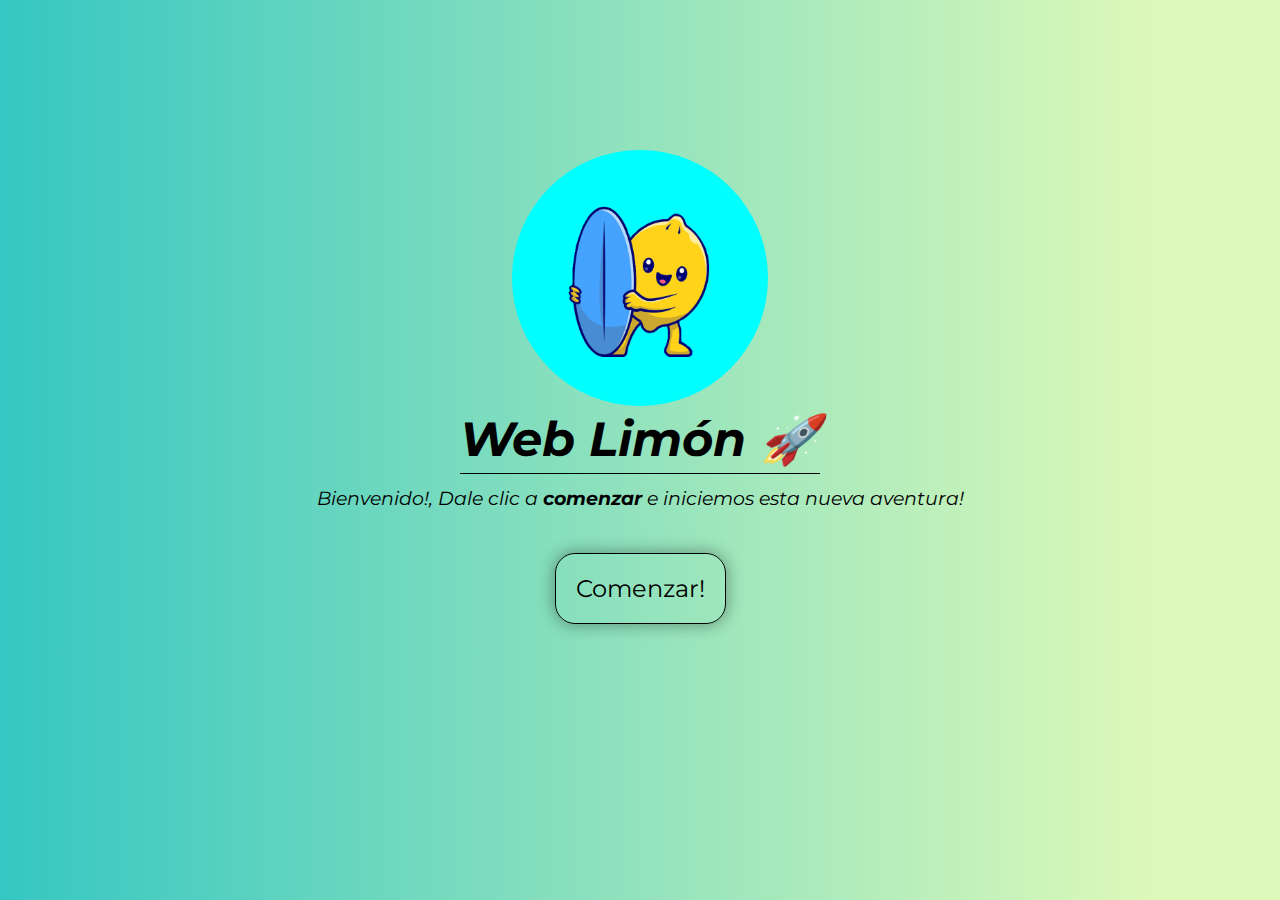
<file: index.html>
<!DOCTYPE html>
<html lang="es">
<head>
    <meta charset="UTF-8">
    <meta name="viewport" content="width=device-width, initial-scale=1.0">
    <link rel="shortcut icon" href="src/iconlemon.ico" type="image/x-icon" />
    <!-- CSS -->
     <link rel="stylesheet" href="index.css">
    <title>🚀 Start!</title>
</head>
<body>
    <div class="container">
        <img src="src/limon-cuadradon.png" alt="Imagen Limón.">
        <h2>Web Limón 🚀</h2>
        <p>Bienvenido!, Dale clic a <strong>comenzar</strong> e iniciemos esta nueva aventura!</p>
        <a href="src/start.html">Comenzar!</a>
    </div>
</body>
</html>
</file>
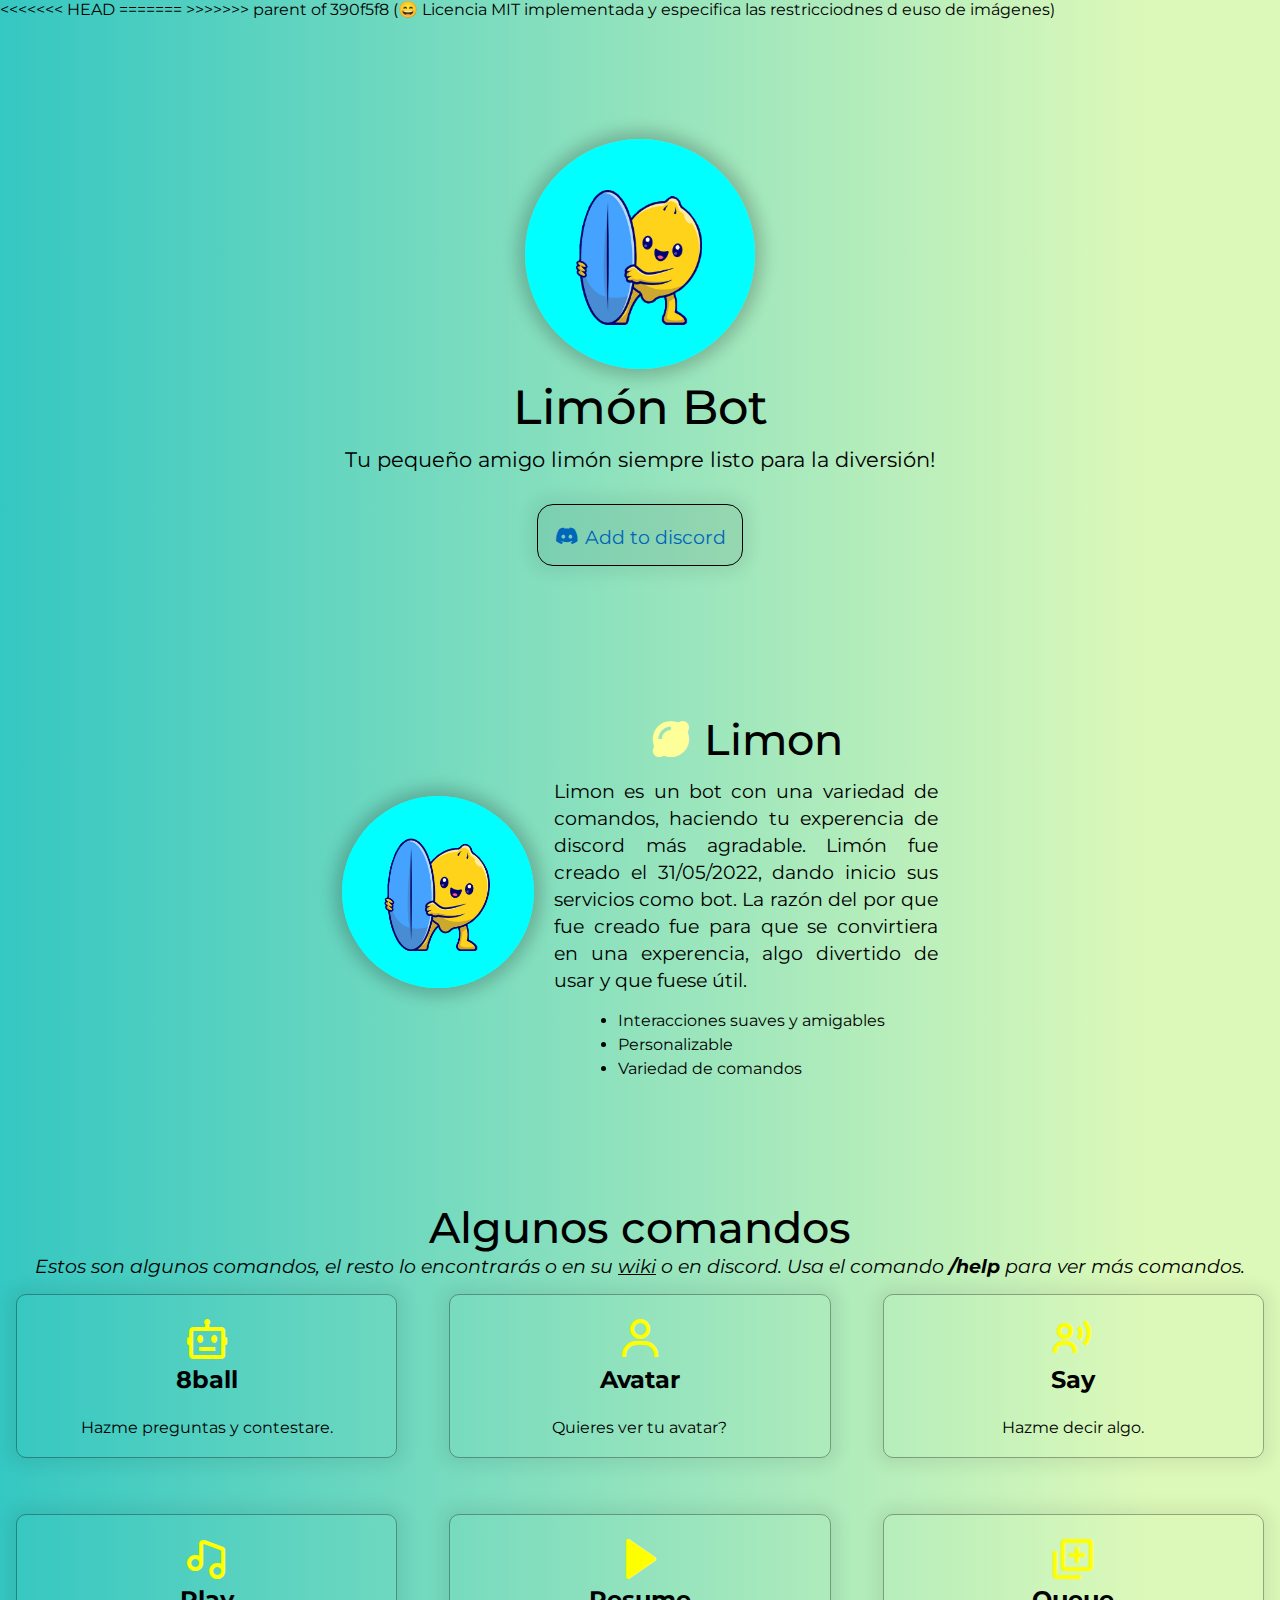
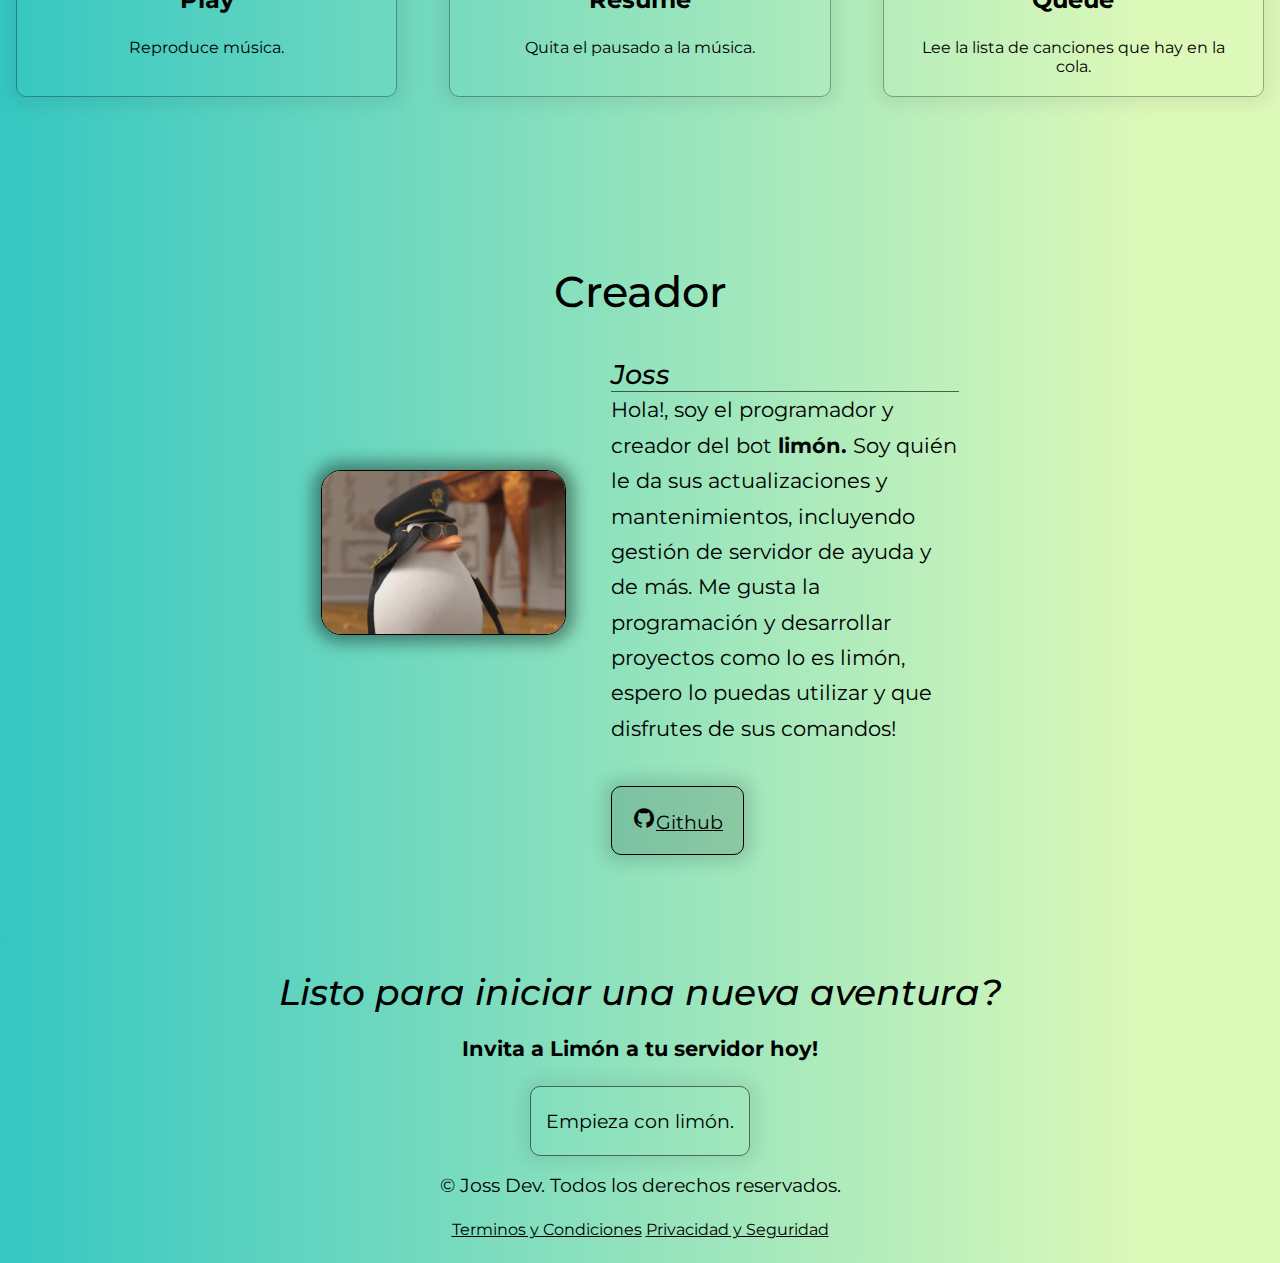
<file: src/start.html>
<!DOCTYPE html>
<html lang="es">
  <head>
    <meta charset="UTF-8" />
    <meta name="viewport" content="width=device-width, initial-scale=1.0" />
<<<<<<< HEAD
    <!-- Dev / Owner -->
    <meta name="author" content="Joss Dev" />
    <meta name="projects" content="github/ScriptJoss" />

=======
>>>>>>> parent of 390f5f8 (😄 Licencia MIT implementada y especifica las restricciodnes d euso de imágenes)
    <!-- Style -->
    <link rel="stylesheet" href="start.css" />
    <!-- Icons -->
    <link rel="shortcut icon" href="iconlemon.ico" type="image/x-icon" />
    <link
      href="https://unpkg.com/boxicons@2.1.4/css/boxicons.min.css"
      rel="stylesheet"
    />
    <title>🍋 Limón</title>
  </head>
  <body>
    <!-- Home -->
    <div class="container">
      <section class="home">
        <img src="limon-cuadradon.png" alt="" />
        <h1>Limón Bot</h1>
        <p>Tu pequeño amigo limón siempre listo para la diversión!</p>
        <a
          href="https://discord.com/oauth2/authorize?client_id=981211132800925736" target="_blank"
          ><i class="bx bxl-discord-alt"></i> Add to discord</a
        >
      </section>

      <!-- About bot -->
      <section class="bot">
        <img src="limon-cuadradon.png" alt="" />
        <div class="bot-texts">
          <h2><i class="bx bxs-lemon" style="color: #ff9"></i> Limon</h2>
          <p>
            Limon es un bot con una variedad de comandos, haciendo tu experencia
            de discord más agradable. Limón fue creado el 31/05/2022, dando
            inicio sus servicios como bot. La razón del por que fue creado fue
            para que se convirtiera en una experencia, algo divertido de usar y
            que fuese útil.
          </p>
          <div class="bot-list">
            <!-- Lista simple -->
            <li>Interacciones suaves y amigables</li>
            <li>Personalizable</li>
            <li>Variedad de comandos</li>
          </div>
        </div>
      </section>

      <!-- Commands -->
      <main class="commands">
        <h2>Algunos comandos</h2>
        <p>
          Estos son algunos comandos, el resto lo encontrarás o en su
          <a href="#wiki">wiki</a> o en discord. Usa el comando
          <strong>/help</strong> para ver más comandos.
        </p>
        <div class="commands-container">
          <div class="commands-box">
            <i class="bx bx-bot" style="color: #ff0"></i>
            <h4>8ball</h4>
            <p>Hazme preguntas y contestare.</p>
          </div>
          <div class="commands-box">
            <i class="bx bx-user" style="color: #ff0"></i>
            <h4>Avatar</h4>
            <p>Quieres ver tu avatar?</p>
          </div>
          <div class="commands-box">
            <i class="bx bx-user-voice" style="color: #ff0"></i>
            <h4>Say</h4>
            <p>Hazme decir algo.</p>
          </div>
          <div class="commands-box">
            <i class="bx bx-music" style="color: #ff0"></i>
            <h4>Play</h4>
            <p>Reproduce música.</p>
          </div>
          <div class="commands-box">
            <i class="bx bxs-right-arrow" style="color: #ff0"></i>
            <h4>Resume</h4>
            <p>Quita el pausado a la música.</p>
          </div>
          <div class="commands-box">
            <i class="bx bx-add-to-queue" style="color: #ff0"></i>
            <h4>Queue</h4>
            <p>Lee la lista de canciones que hay en la cola.</p>
          </div>
        </div>
      </main>
      <!-- About creator -->
      <section class="creator">
        <h2>Creador</h2>
        <div class="container-creator">
          <img src="josself.png" alt="Joss img" />
          <div class="container-creator-texts">
            <h4>Joss</h4>
            <p>
              Hola!, soy el programador y creador del bot
              <strong>limón.</strong> Soy quién le da sus actualizaciones y
              mantenimientos, incluyendo gestión de servidor de ayuda y de más.
              Me gusta la programación y desarrollar proyectos como lo es limón,
              espero lo puedas utilizar y que disfrutes de sus comandos!
            </p>
            <a href="https://github.com/ScriptJoss" target="_blank"
              ><i class="bx bxl-github" style="color: #000"></i>Github</a
            >
          </div>
        </div>
      </section>

      <!-- Footer -->
      <footer class="footer">
        <h3>Listo para iniciar una nueva aventura?</h3>
        <h4>Invita a Limón a tu servidor hoy!</h4>
        <a
          href="https://discord.com/oauth2/authorize?client_id=981211132800925736" target="_blank"
          >Empieza con limón.</a
        >
        <p>&copy; Joss Dev. Todos los derechos reservados.</p>
      </footer>
      <!-- Links -->
      <section class="links">
        <a href="#terminos">Terminos y Condiciones</a>
        <a href="#privacidad">Privacidad y Seguridad</a>
      </section>
    </div>
  </body>
</html>

<!-- 
Faltante:
- Terminar los links, es decir configurarlos y darles estilo. 
- Ajustarlo a todas las pantallas.

-->
</file>
<file: index.css>
/* Fonts */
@import url('https://fonts.googleapis.com/css2?family=Montserrat:ital,wght@0,100..900;1,100..900&display=swap');
@import url('https://fonts.googleapis.com/css2?family=Montserrat:ital,wght@0,100..900;1,100..900&family=Poppins:ital,wght@0,100;0,200;0,300;0,400;0,500;0,600;0,700;0,800;0,900;1,100;1,200;1,300;1,400;1,500;1,600;1,700;1,800;1,900&display=swap');

*{
    margin: 0;
    padding: 0;
    box-sizing: border-box;
}

body{
    background: linear-gradient(90deg, rgba(53, 199, 194, 1) 0%, rgba(221, 249, 185, 1) 90%);
    font-family: 'Montserrat', 'Poppins', sans-serif;
}

.container{
    display: flex;
    flex-direction: column;
    align-items: center;
    justify-content: center;
    max-width: 100%;
    margin-top: 150px;
}

.container img{
    max-width: 20%;
    max-height: 20%;
    border-radius: 50%;
}

.container > h2{
    font-style: italic;
    font-size: 3rem;
    border-bottom: 1px solid #000;
    line-height: 1.4;
}

.container > p{
    font-size: 1.2rem;
    line-height: 1.5;
    margin: 10px;
    font-style: italic;
}

.container > a{
    margin: 30px;
    padding: 20px;
    border: 1px solid #000;
    font-size: 1.5rem;
    text-decoration: none;
    color: #000;
    box-shadow: 0px 0px 1rem 0.1rem #0005;
    border-radius: 20px;
    animation: float 3s ease-in-out infinite;
}

@keyframes float {
    0% {
        transform:  translateY(0);
    }
    50% {
        transform: translateY(-10px);
    }

    100%{
        transform: translateY(0);
    }
}
</file>
<file: src/start.css>
/* Fonts */
@import url('https://fonts.googleapis.com/css2?family=Montserrat:ital,wght@0,100..900;1,100..900&display=swap');
@import url('https://fonts.googleapis.com/css2?family=Montserrat:ital,wght@0,100..900;1,100..900&family=Poppins:ital,wght@0,100;0,200;0,300;0,400;0,500;0,600;0,700;0,800;0,900;1,100;1,200;1,300;1,400;1,500;1,600;1,700;1,800;1,900&display=swap');

*{
    margin: 0;
    padding: 0;
    box-sizing: border-box;
}

body{
    background: linear-gradient(90deg, rgba(53, 199, 194, 1) 0%, rgba(221, 249, 185, 1) 90%);
    font-family: 'Montserrat', 'Poppins', sans-serif;
    min-height: 100vh;
}

/* Home */
.container{
    margin-top: 120px;
}

.home{
    display: flex;
    justify-content: center;
    align-items: center;
    text-align: center;
    flex-direction: column;
    margin-bottom: 100px;
}

.home > h1{
    font-size: 3rem;
    line-height: 1.2;
    margin: 10px;
    font-weight: 500;
}

.home > p{
    font-size: 1.3rem;
}

.home > a{
    margin: 1rem;
    border: 1px solid #000;
    padding: 1rem;
    color: #06b;
    border-radius: 1rem;
    font-size: 1.2rem;
    text-decoration: none;
    background-color: #0011;
    transition: .5s all ease-in-out;
    animation: float 3s ease-in-out infinite;
    margin-top: 2rem;
    box-shadow: 0px 0px 1rem 0.5rem #0001;
}

.home > a > i{
    font-size: 1.6rem;
    position: relative;
    top: 3.5px;
}

.home > img{
    max-width: 18%;
    animation: slider 2s ease-in-out;
    transition: 1s all ease-in-out;
    border-radius: 50%;
    box-shadow: 0px 0px 1rem .5rem #0003;
}

/* Bot */

.bot{
    margin-top: 120px;
    display: flex;
    align-items: center;
    justify-content: center;
    gap: 20px;
    margin-bottom: 100px;
}

.bot-texts{
    max-width: 30%;
    line-height: 1.4;
    display: flex;
    flex-direction: column;
    text-align: justify;
}

.bot-texts > h2{
    margin: 0.5rem;
    font-size: 2.7rem;
    font-weight: 500;
    text-align: center;
}

.bot-texts > p{
    font-size: 1.2rem;
}

.bot-texts > h2 > i{
    position: relative;
    top: 3.5px;
}

.bot-list{
    margin-top: 1rem;
    position: relative;
    left: 4em;
    line-height: 1.5;
}

.bot img{
    max-width: 15%;
    height: auto;
    border-radius: 50%;
    box-shadow: 0px 0px 1rem .5rem #0003;


}

/* Comandos */

.commands{
    margin-top: 120px;
}

.commands > p{
    font-size: 1.2rem;
    text-align: center;
    font-style: italic;
}

.commands > p > a{
    color: #000;
}

.commands-container {
    display: grid;
    grid-template-columns: repeat(3, 1fr);
    gap: 20px;
}

.commands-box {
    border: 1.7px solid #0005;
    margin: 1rem;
    max-width: 100%;
    padding: 20px;
    margin-bottom: 20px;
    border-radius: 10px;
    box-shadow: 0px 0px 1rem 0.5rem #0001;
    text-align: center;
}

.commands-box > i {
    font-size: 3rem;
    margin-bottom: 10px;
    color: #ff6b6b;
}

.commands-box > h4 {
    font-size: 1.5rem;
    position: relative;
    bottom: 0.5rem;
}

.commands-box > p {
    text-align: center;
    margin-top: 1rem;
}

.commands > h2 {
    font-size: 2.7rem;
    font-weight: 500;
    text-align: center;
}


/* Creator */

.creator{
    margin-top: 120px;
    height: 100%;
    padding: 20px;
}

.container-creator{
    display: flex;
    align-items: center;
    justify-content: center;
    gap: 20px;
    margin: 40px;
}

.creator > h2{
    margin: 0.5rem;
    font-size: 2.7rem;
    font-weight: 500;
    text-align: center;
}

.creator > p{
    font-size: 1.2rem;
}

.container-creator img{
    border-radius: 20px;
    border: 1px solid #000;
    margin-right: 25px;
    animation: slider 2s ease-in-out;
    transition: .5s all ease-in;
    box-shadow: 0px 0px 1rem 0.5rem #0006;
}

.container-creator-texts{
    max-width: 30%;
}

.container-creator-texts > h4{
    font-size: 1.7rem;
    font-weight: 500;
    border-bottom: 1px solid #0009;
    font-style: italic;
}

.container-creator-texts > p{
    line-height: 1.7;
    font-size: 1.3rem;
}

/* Que galleta este link. Pidio mucho. */
.container-creator-texts > a{
    font-size: 1.2rem;
    text-align: center;
    border: 1px solid #000;
    padding: 20px;
    position: absolute;
    margin-top: 40px;
    animation: float 3s ease-in-out infinite;
    color: #000;
    background-color: #0002;
    border-radius: 10px;
    transition: .5s all ease-in-out;
    box-shadow: 0px 0px 1rem 0.5rem #0002;
}


.container-creator-texts > a > i{
    font-size: 1.5rem;
}

/* Footer */

.footer{
    margin-top: 150px;
    display: flex;
    flex-direction: column;
    justify-content: center;
    align-items: center;
    line-height: 2;
}

.footer > h3{
    font-size: 2.25rem;
    font-weight: 500;
    font-style: italic;
}

.footer > h4{
    font-size: 1.3rem;
}

.footer > a{
    font-size: 1.2rem;
    margin-top: 1rem;
    border: 1px solid #0008;
    padding: 15px;
    border-radius: 10px;
    text-decoration: none;
    box-shadow: 0px 0px 1rem 0.5rem #0001;
    color: #000;
    margin-bottom: 10px;
    animation: zoomIn 3s ease-in-out;
}


.footer > p{
    font-size: 1.2rem;
}

/* Links */
.links{
    text-align: center;
    margin: 1rem 0rem 1.5rem 0rem;
}
.links > a{
    color: #000;
}

/* Animation */
@keyframes float {
    0% {
        transform: translateY(0);
    }

    50%{
        transform: translateY(-20px);
    }

    100%{
        transform: translateY(0);
    }
}

@keyframes slider {
    from{
        transform: translateX(-100%);
    }

    to{
        transform: translateX(0);
    }
}

@keyframes zoomIn {
    0%{
        transform: scale(0);
    }

    50%{
        transform: scale(1);
    }
}
</file>
